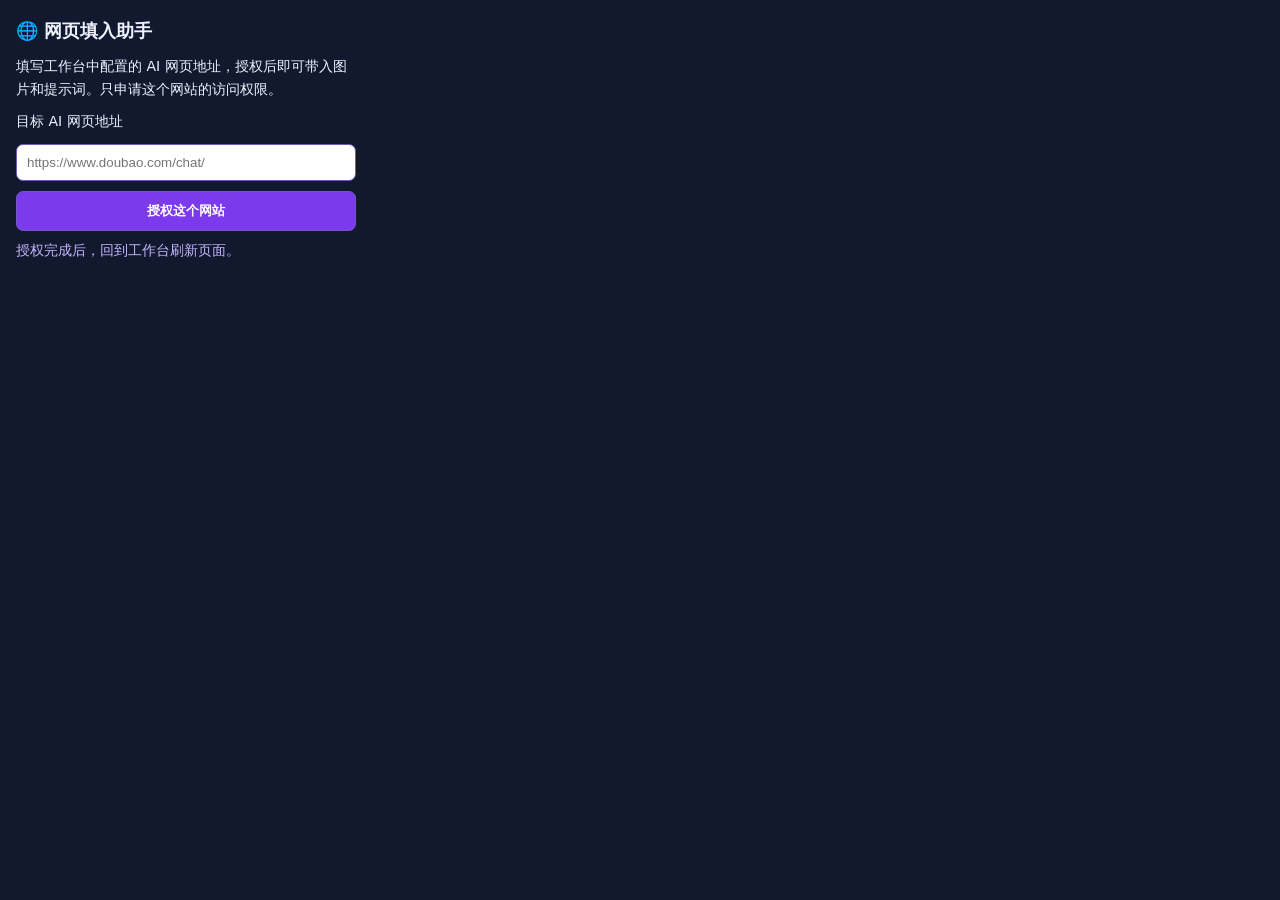
<file: edge-extension/popup.html>
<!doctype html>
<html lang="zh-CN"><meta charset="utf-8"><title>授权 AI 网页</title>
<style>
body { width: 340px; padding: 16px; margin: 0; background: #12192e; color: #eef2ff; font: 14px/1.7 system-ui; }
h2 { font-size: 18px; margin: 0 0 8px; } input,button { box-sizing: border-box; width: 100%; padding: 10px; margin-top: 10px; border-radius: 7px; border: 1px solid #6d5bb5; } button { background: #7c3aed; color: white; cursor: pointer; font-weight: bold; } p { margin: 8px 0; } #status { color: #c4b5fd; }
</style>
<h2>🌐 网页填入助手</h2>
<p>填写工作台中配置的 AI 网页地址，授权后即可带入图片和提示词。只申请这个网站的访问权限。</p>
<label for="url">目标 AI 网页地址</label><input id="url" type="url" placeholder="https://www.doubao.com/chat/">
<button id="grant">授权这个网站</button>
<p id="status" role="status">授权完成后，回到工作台刷新页面。</p>
<script src="popup.js"></script></html>
</file>
